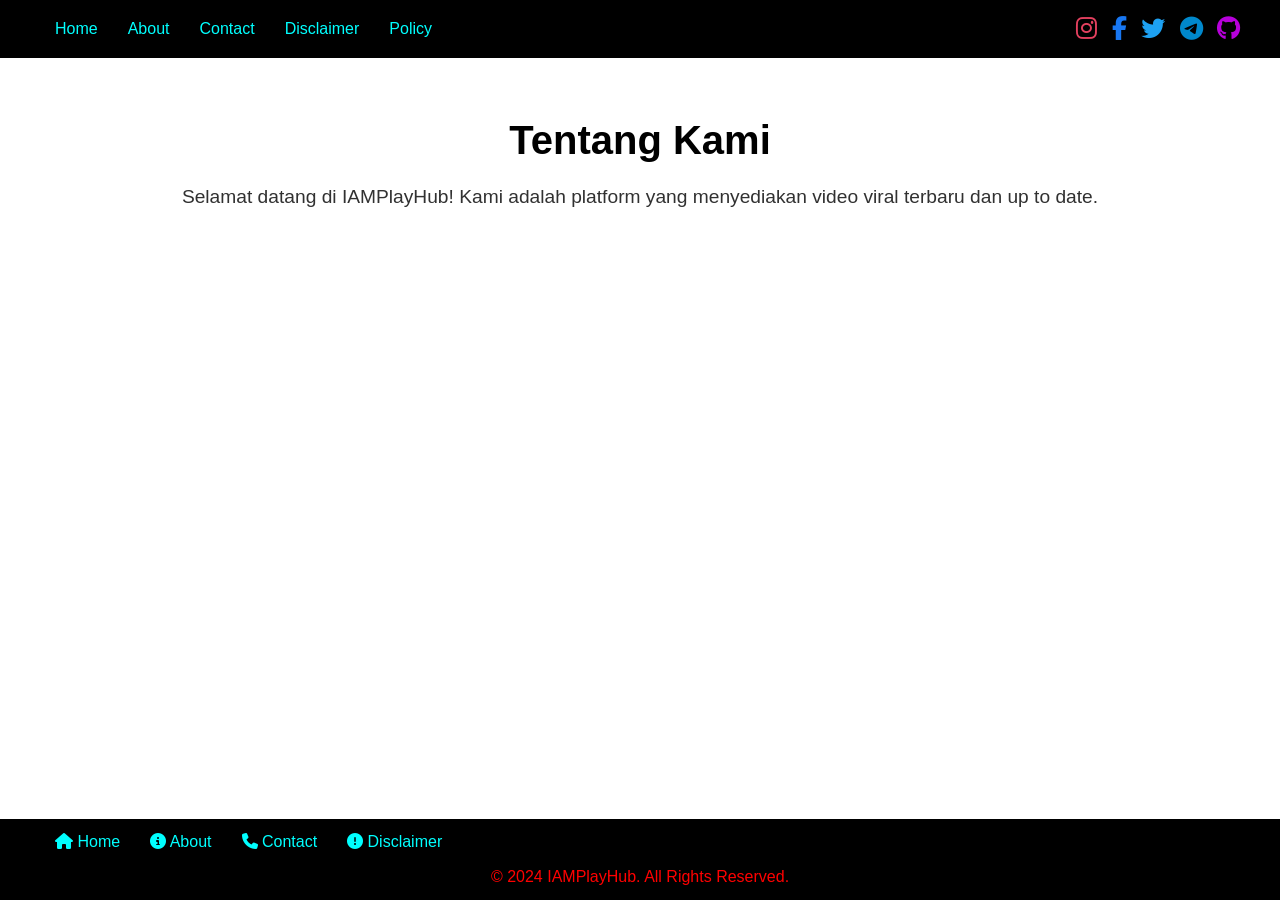
<file: about.html>
<!DOCTYPE html>
<html lang="id">
<head>
    <meta charset="UTF-8">
    <meta name="viewport" content="width=device-width, initial-scale=1.0">
    <title>Tentang Kami - IAMPlayHub</title>
    <link rel="icon" type="image/png" sizes="16x16" href="assets/favicon-16x16.png">
    <link rel="icon" type="image/png" sizes="32x32" href="assets/favicon-32x32.png">
    <link rel="apple-touch-icon" sizes="180x180" href="assets/apple-touch-icon.png">
    <link rel="icon" type="image/png" sizes="192x192" href="assets/android-chrome-192x192.png">
    <link rel="icon" type="image/png" sizes="512x512" href="assets/android-chrome-512x512.png">
    <link rel="icon" type="image/x-icon" href="assets/favicon.ico">
    <link rel="stylesheet" href="https://cdnjs.cloudflare.com/ajax/libs/font-awesome/6.4.0/css/all.min.css">
    <style>
        /* General Styles */
        body {
            margin: 0;
            font-family: Arial, sans-serif;
            line-height: 1.6;
            min-height: 100vh; /* Ensure the body covers the full viewport height */
            display: flex;
            flex-direction: column;
        }

        header {
            background: #000000;
            color: #ffffff;
        }

        .container {
            max-width: 1200px;
            margin: 0 auto;
            padding: 0 15px;
        }

        .menu-container {
            display: flex;
            align-items: center;
            justify-content: space-between;
            padding: 10px 0;
        }

        .menu-toggle {
            display: none;
            flex-direction: column;
            cursor: pointer;
            padding: 10px;
            transition: transform 0.3s ease, background 0.3s ease;
        }

        .menu-toggle:hover {
            transform: scale(1.1);
            background: rgba(255, 255, 255, 0.2);
            border-radius: 5px;
        }

        .menu-toggle .bar {
            background: #00ffff;
            height: 3px;
            width: 23px;
            margin: 2px 0;
            transition: transform 0.3s ease, opacity 0.3s ease;
        }

        nav {
            display: flex;
        }

        nav ul {
            display: flex;
            list-style: none;
            padding: 0;
            margin: 0;
        }

        nav ul li {
            margin: 0 15px;
        }

        nav ul li a {
            color: #00ffff;
            text-decoration: none;
        }
.social-icons a {
    color: #fff; /* Warna ikon default */
    margin-left: 10px; /* Jarak antara ikon */
    transition: color 0.3s ease, transform 0.3s ease; /* Transisi warna dan transformasi */
    font-size: 1.5rem; /* Ukuran ikon */
}
.social-icons a:hover {
    color: #ffdd57; /* Warna ikon saat hover */
    transform: scale(1.2); /* Membesarkan ikon saat hover */
}

.social-icons a.twitter {
    color: #1DA1F2; /* Warna biru Twitter */
}

.social-icons a.facebook {
    color: #1877F2; /* Warna biru Facebook */
}

.social-icons a.instagram {
    color: #E4405F; /* Warna merah muda Instagram */
}

.social-icons a.linkedin {
    color: #0A66C2; /* Warna biru LinkedIn */
}

.social-icons a.youtube {
    color: #FF0000; /* Warna merah YouTube */
}

.social-icons a.github {
    color: #b700db; /* Warna hitam GitHub */
}

.social-icons a.pinterest {
    color: #E60023; /* Warna merah Pinterest */
}

.social-icons a.snapchat {
    color: #FFFC00; /* Warna kuning Snapchat */
}

.social-icons a.reddit {
    color: #FF4500; /* Warna oranye Reddit */
}

.social-icons a.tumblr {
    color: #35465C; /* Warna biru gelap Tumblr */
}

.social-icons a.whatsapp {
    color: #25D366; /* Warna hijau WhatsApp */
}

.social-icons a.telegram {
    color: #0088CC; /* Warna biru Telegram */
}

.social-icons a.flickr {
    color: #FF0084; /* Warna merah Flickr */
}

.social-icons a.vimeo {
    color: #1AB7EA; /* Warna biru Vimeo */
}

.social-icons a.spotify {
    color: #1DB954; /* Warna hijau Spotify */
}

.social-icons a.tiktok {
    color: #000; /* Warna hitam TikTok */
}

.social-icons a:hover {
    color: #ffdd57;
    transform: scale(1.2);
}

        footer {
            background: #000000;
            color: #ff0000;
            padding: 10px 0;
            margin-top: auto; /* Push footer to the bottom */
            text-align: center; /* Center align the text in the footer */
        }

        footer nav ul {
            display: flex;
            justify-content: center;
            padding: 0;
            margin: 0;
        }

        footer nav ul li {
            margin: 0 15px;
        }

        footer nav ul li a {
            color: #00ffff;
            text-decoration: none;
        }

        footer p {
            margin: 10px 0 0 0;
        }

        @media (max-width: 768px) {
            .menu-toggle {
                display: flex;
            }

            nav {
                display: none;
                flex-direction: column;
                width: 100%;
                background: #000000;
                position: absolute;
                top: 50px;
                left: 0;
                z-index: 10; /* Added to ensure it appears above other content */
            }

            nav.active {
                display: flex;
            }

            nav ul {
                flex-direction: column;
            }

            nav ul li {
                margin: 10px 0;
                text-align: center;
            }

            /* Menu Toggle Animation */
            .menu-toggle.active .bar:nth-child(1) {
                transform: rotate(45deg) translate(5px, 6px);
            }

            .menu-toggle.active .bar:nth-child(2) {
                opacity: 0;
            }

            .menu-toggle.active .bar:nth-child(3) {
                transform: rotate(-45deg) translate(5px, -6px);
            }
        }

        /* Hero Section Styles */
        .hero {
            text-align: center;
            padding: 50px 0;
        }

        .hero h2 {
            margin: 0 0 10px 0;
            font-size: 2.5em;
        }

        .hero p {
            margin: 0;
            font-size: 1.2em;
            color: #313131;
        }
    </style>
</head>
<body>
    <header>
        <div class="container">
            <div class="menu-container">
                <div class="menu-toggle" id="menu-toggle">
                    <div class="bar"></div>
                    <div class="bar"></div>
                    <div class="bar"></div>
                </div>
                <nav id="nav-menu">
                    <ul>
                        <li><a href="index.html">Home</a></li>
                        <li><a href="about.html">About</a></li>
                        <li><a href="contact.html">Contact</a></li>
                        <li><a href="disclaimer.html">Disclaimer</a></li>
                        <li><a href="policy.html">Policy</a></li>
                    </ul>
                </nav>
                <div class="social-icons">
                    <a href="https://www.instagram.com/ilhamnjiir" target="_blank" class="instagram"><i class="fab fa-instagram"></i></a>
                    <a href="https://www.facebook.com/callmeilhamyahh" target="_blank" class="facebook"><i class="fab fa-facebook-f"></i></a>
                    <a href="https://twitter.com/_Callme_IAM" target="_blank" class="twitter"><i class="fab fa-twitter"></i></a>
                    <a href="https://t.me/CalllmeIAM" target="_blank" class="telegram"><i class="fab fa-telegram"></i></a>
                    <a href="https://github.com/CallmeIAM" target="_blank" class="github"><i class="fab fa-github"></i></a>
                </div>
            </div>
        </div>
    </header>
    <main>
        <div class="container">
            <section class="hero">
                <h2>Tentang Kami</h2>
                <p>Selamat datang di IAMPlayHub! Kami adalah platform yang menyediakan video viral terbaru dan up to date.</p>
            </section>
        </div>
    </main>
    <footer>
        <div class="container">
            <nav>
                <ul>
                    <li><a href="index.html"><i class="fas fa-home"></i> Home</a></li>
                    <li><a href="about.html"><i class="fas fa-info-circle"></i> About</a></li>
                    <li><a href="contact.html"><i class="fas fa-phone"></i> Contact</a></li>
                    <li><a href="disclaimer.html"><i class="fas fa-exclamation-circle"></i> Disclaimer</a></li>
                </ul>
            </nav>
            <p>&copy; 2024 IAMPlayHub. All Rights Reserved.</p>
        </div>
    </footer>
    <script>
        document.addEventListener('DOMContentLoaded', () => {
            console.log('Aplikasi Web Ilmodsofc Blog siap!');

            // Menu Toggle
            const menuToggle = document.getElementById('menu-toggle');
            const navMenu = document.getElementById('nav-menu');

            if (menuToggle && navMenu) {
                menuToggle.addEventListener('click', () => {
                    menuToggle.classList.toggle('active');
                    navMenu.classList.toggle('active');
                });
            } else {
                console.error('Menu toggle or nav menu element not found.');
            }
        });
    </script>
</body>
</html>
</file>
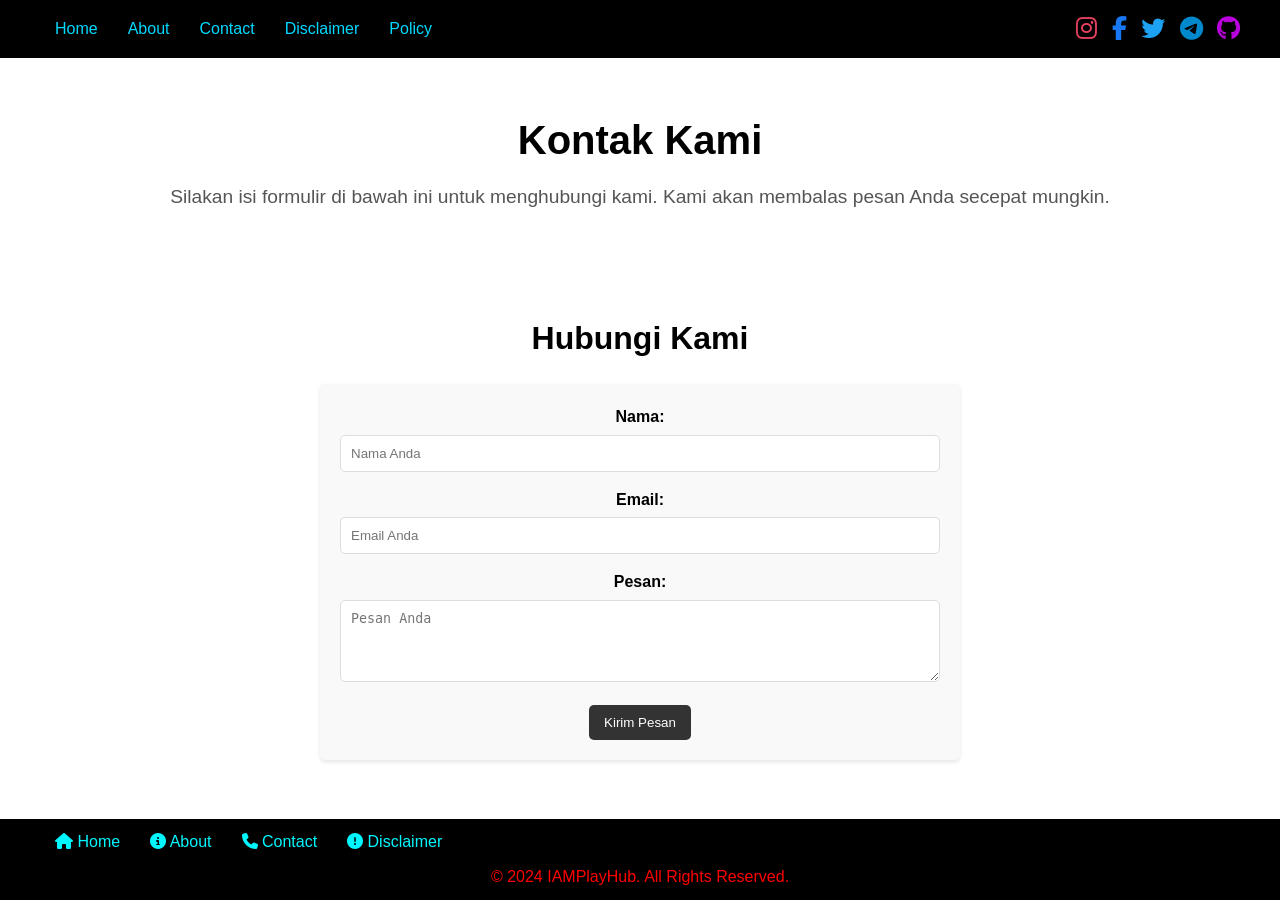
<file: contact.html>
<!DOCTYPE html>
<html lang="id">
<head>
    <meta charset="UTF-8">
    <meta name="viewport" content="width=device-width, initial-scale=1.0">
    <title>Kontak Kami - IAMPlayHub</title>
    <link rel="icon" type="image/png" sizes="16x16" href="assets/favicon-16x16.png">
    <link rel="icon" type="image/png" sizes="32x32" href="assets/favicon-32x32.png">
    <link rel="apple-touch-icon" sizes="180x180" href="assets/apple-touch-icon.png">
    <link rel="icon" type="image/png" sizes="192x192" href="assets/android-chrome-192x192.png">
    <link rel="icon" type="image/png" sizes="512x512" href="assets/android-chrome-512x512.png">
    <link rel="icon" type="image/x-icon" href="assets/favicon.ico">
    <link rel="stylesheet" href="https://cdnjs.cloudflare.com/ajax/libs/font-awesome/6.4.0/css/all.min.css">
    <style>
        /* General Styles */
        body {
            margin: 0;
            font-family: Arial, sans-serif;
            line-height: 1.6;
            min-height: 100vh; /* Ensure the body covers the full viewport height */
            display: flex;
            flex-direction: column;
        }

        header {
            background: #000000;
            color: #fff;
        }

        .container {
            max-width: 1200px;
            margin: 0 auto;
            padding: 0 15px;
        }

        .menu-container {
            display: flex;
            align-items: center;
            justify-content: space-between;
            padding: 10px 0;
        }

        .menu-toggle {
            display: none;
            flex-direction: column;
            cursor: pointer;
            padding: 10px;
            transition: transform 0.3s ease, background 0.3s ease;
        }

        .menu-toggle:hover {
            transform: scale(1.1);
            background: rgba(255, 255, 255, 0.2);
            border-radius: 5px;
        }

        .menu-toggle .bar {
            background: #00d9ff;
            height: 3px;
            width: 23px;
            margin: 2px 0;
            transition: transform 0.3s ease, opacity 0.3s ease;
        }

        nav {
            display: flex;
        }

        nav ul {
            display: flex;
            list-style: none;
            padding: 0;
            margin: 0;
        }

        nav ul li {
            margin: 0 15px;
        }

        nav ul li a {
            color: #00d9ff;
            text-decoration: none;
        }
.social-icons a {
    color: #fff; /* Warna ikon default */
    margin-left: 10px; /* Jarak antara ikon */
    transition: color 0.3s ease, transform 0.3s ease; /* Transisi warna dan transformasi */
    font-size: 1.5rem; /* Ukuran ikon */
}
.social-icons a:hover {
    color: #ffdd57; /* Warna ikon saat hover */
    transform: scale(1.2); /* Membesarkan ikon saat hover */
}

.social-icons a.twitter {
    color: #1DA1F2; /* Warna biru Twitter */
}

.social-icons a.facebook {
    color: #1877F2; /* Warna biru Facebook */
}

.social-icons a.instagram {
    color: #E4405F; /* Warna merah muda Instagram */
}

.social-icons a.linkedin {
    color: #0A66C2; /* Warna biru LinkedIn */
}

.social-icons a.youtube {
    color: #FF0000; /* Warna merah YouTube */
}

.social-icons a.github {
    color: #b700db; /* Warna hitam GitHub */
}

.social-icons a.pinterest {
    color: #E60023; /* Warna merah Pinterest */
}

.social-icons a.snapchat {
    color: #FFFC00; /* Warna kuning Snapchat */
}

.social-icons a.reddit {
    color: #FF4500; /* Warna oranye Reddit */
}

.social-icons a.tumblr {
    color: #35465C; /* Warna biru gelap Tumblr */
}

.social-icons a.whatsapp {
    color: #25D366; /* Warna hijau WhatsApp */
}

.social-icons a.telegram {
    color: #0088CC; /* Warna biru Telegram */
}

.social-icons a.flickr {
    color: #FF0084; /* Warna merah Flickr */
}

.social-icons a.vimeo {
    color: #1AB7EA; /* Warna biru Vimeo */
}

.social-icons a.spotify {
    color: #1DB954; /* Warna hijau Spotify */
}

.social-icons a.tiktok {
    color: #000; /* Warna hitam TikTok */
}

.social-icons a:hover {
    color: #ffdd57;
    transform: scale(1.2);
}

        footer {
            background: #000000;
            color: #ff0000;
            padding: 10px 0;
            margin-top: auto; /* Push footer to the bottom */
            text-align: center; /* Center align the text in the footer */
        }

        footer nav ul {
            display: flex;
            justify-content: center;
            padding: 0;
            margin: 0;
        }

        footer nav ul li {
            margin: 0 15px;
        }

        footer nav ul li a {
            color: #00f7ff;
            text-decoration: none;
        }

        footer p {
            margin: 10px 0 0 0;
        }

        /* Hero Section Styles */
        .hero {
            text-align: center;
            padding: 50px 0;
        }

        .hero h2 {
            margin: 0 0 10px 0;
            font-size: 2.5em;
        }

        .hero p {
            margin: 0;
            font-size: 1.2em;
            color: #555;
        }

        /* Contact Form Styles */
        .contact {
            text-align: center;
            padding: 50px 0;
        }

        .contact h2 {
            margin: 0 0 20px 0;
            font-size: 2em;
        }

        .contact-form {
            max-width: 600px;
            margin: 0 auto;
            background: #f9f9f9;
            padding: 20px;
            border-radius: 5px;
            box-shadow: 0 2px 4px rgba(0, 0, 0, 0.1);
        }

        .form-group {
            margin-bottom: 15px;
        }

        .form-group label {
            display: block;
            margin-bottom: 5px;
            font-weight: bold;
        }

        .form-group input,
        .form-group textarea {
            width: 100%;
            padding: 10px;
            border: 1px solid #ddd;
            border-radius: 5px;
            box-sizing: border-box;
        }

        .form-group textarea {
            resize: vertical;
        }

        .contact-form button {
            background: #333;
            color: #fff;
            padding: 10px 15px;
            border: none;
            border-radius: 5px;
            cursor: pointer;
            transition: background 0.3s ease;
        }

        .contact-form button:hover {
            background: #555;
        }

        @media (max-width: 768px) {
            .menu-toggle {
                display: flex;
            }

            nav {
                display: none;
                flex-direction: column;
                width: 100%;
                background: #000000;
                position: absolute;
                top: 50px;
                left: 0;
                z-index: 10; /* Added to ensure it appears above other content */
            }

            nav.active {
                display: flex;
            }

            nav ul {
                flex-direction: column;
            }

            nav ul li {
                margin: 10px 0;
                text-align: center;
            }

            /* Menu Toggle Animation */
            .menu-toggle.active .bar:nth-child(1) {
                transform: rotate(45deg) translate(5px, 6px);
            }

            .menu-toggle.active .bar:nth-child(2) {
                opacity: 0;
            }

            .menu-toggle.active .bar:nth-child(3) {
                transform: rotate(-45deg) translate(5px, -6px);
            }
        }
    </style>
</head>
<body>
    <header>
        <div class="container">
            <div class="menu-container">
                <div class="menu-toggle" id="menu-toggle">
                    <div class="bar"></div>
                    <div class="bar"></div>
                    <div class="bar"></div>
                </div>
                <nav id="nav-menu">
                    <ul>
                        <li><a href="index.html">Home</a></li>
                        <li><a href="about.html">About</a></li>
                        <li><a href="contact.html">Contact</a></li>
                        <li><a href="disclaimer.html">Disclaimer</a></li>
                        <li><a href="policy.html">Policy</a></li>
                    </ul>
                </nav>
                <div class="social-icons">
                    <a href="https://www.instagram.com/ilhamnjiir" target="_blank" class="instagram"><i class="fab fa-instagram"></i></a>
                    <a href="https://www.facebook.com/callmeilhamyahh" target="_blank" class="facebook"><i class="fab fa-facebook-f"></i></a>
                    <a href="https://twitter.com/_Callme_IAM" target="_blank" class="twitter"><i class="fab fa-twitter"></i></a>
                    <a href="https://t.me/CalllmeIAM" target="_blank" class="telegram"><i class="fab fa-telegram"></i></a>
                    <a href="https://github.com/CallmeIAM" target="_blank" class="github"><i class="fab fa-github"></i></a>
                </div>
            </div>
        </div>
    </header>
    <main>
        <div class="container">
            <section class="hero">
                <h2>Kontak Kami</h2>
                <p>Silakan isi formulir di bawah ini untuk menghubungi kami. Kami akan membalas pesan Anda secepat mungkin.</p>
            </section>
            <section class="contact">
                <h2>Hubungi Kami</h2>
                <form action="send_form.php" method="post" class="contact-form">
                    <div class="form-group">
                        <label for="name">Nama:</label>
                        <input type="text" id="name" name="name" placeholder="Nama Anda" required>
                    </div>
                    <div class="form-group">
                        <label for="email">Email:</label>
                        <input type="email" id="email" name="email" placeholder="Email Anda" required>
                    </div>
                    <div class="form-group">
                        <label for="message">Pesan:</label>
                        <textarea id="message" name="message" placeholder="Pesan Anda" rows="4" required></textarea>
                    </div>
                    <button type="submit">Kirim Pesan</button>
                </form>
            </section>
        </div>
    </main>
    <footer>
        <div class="container">
            <nav>
                <ul>
                    <li><a href="index.html"><i class="fas fa-home"></i> Home</a></li>
                    <li><a href="about.html"><i class="fas fa-info-circle"></i> About</a></li>
                    <li><a href="contact.html"><i class="fas fa-phone"></i> Contact</a></li>
                    <li><a href="disclaimer.html"><i class="fas fa-exclamation-circle"></i> Disclaimer</a></li>
                </ul>
            </nav>
            <p>&copy; 2024 IAMPlayHub. All Rights Reserved.</p>
        </div>
    </footer>
    <script>
        document.addEventListener('DOMContentLoaded', () => {
            console.log('Aplikasi Web Ilmodsofc Blog siap!');

            // Menu Toggle
            const menuToggle = document.getElementById('menu-toggle');
            const navMenu = document.getElementById('nav-menu');

            if (menuToggle && navMenu) {
                menuToggle.addEventListener('click', () => {
                    menuToggle.classList.toggle('active');
                    navMenu.classList.toggle('active');
                });
            } else {
                console.error('Menu toggle or nav menu element not found.');
            }
        });
    </script>
</body>
</html>
</file>
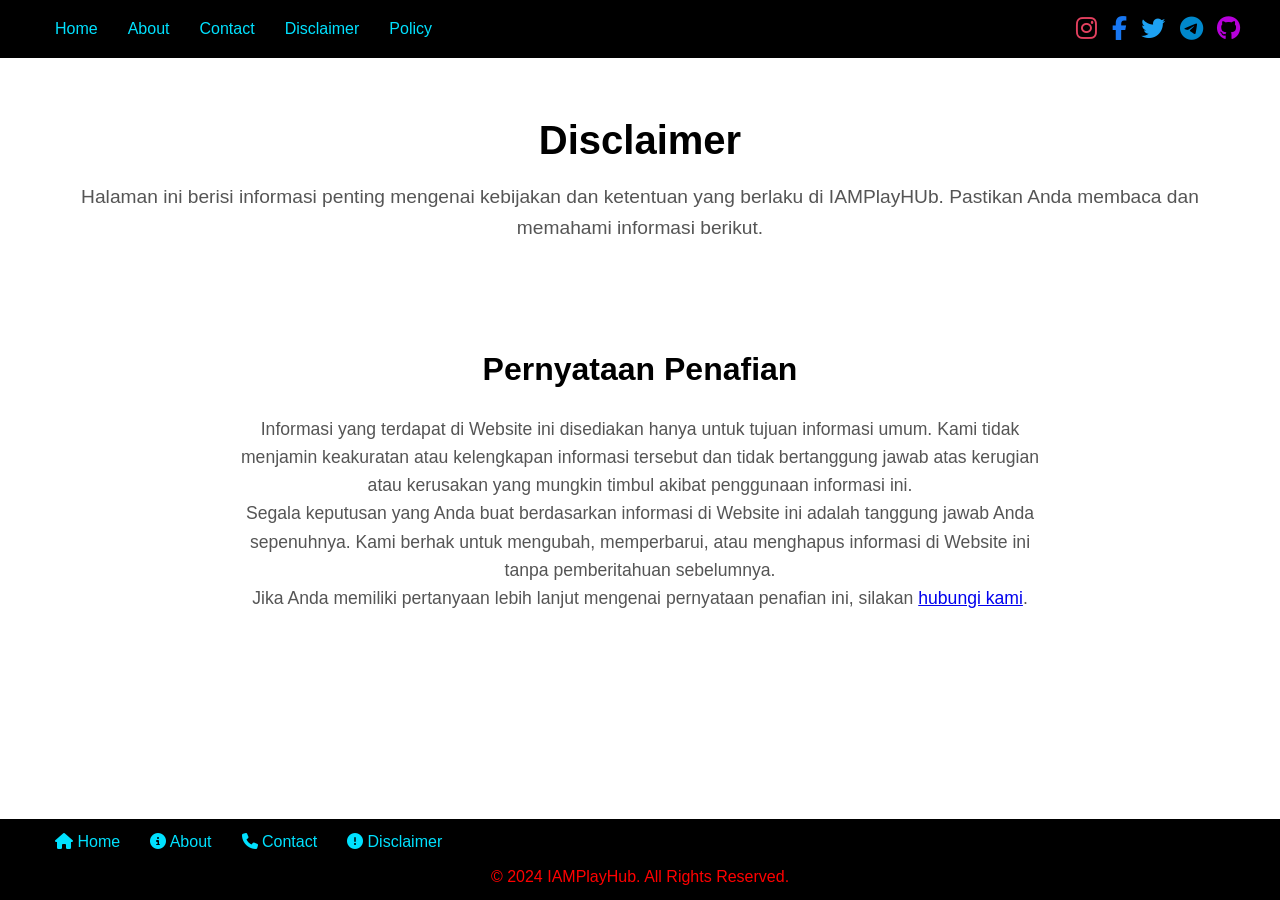
<file: disclaimer.html>
<!DOCTYPE html>
<html lang="id">
<head>
    <meta charset="UTF-8">
    <meta name="viewport" content="width=device-width, initial-scale=1.0">
    <title>Disclaimer - Ilmodsofc Blog</title>
    <link rel="icon" type="image/png" sizes="16x16" href="assets/favicon-16x16.png">
    <link rel="icon" type="image/png" sizes="32x32" href="assets/favicon-32x32.png">
    <link rel="apple-touch-icon" sizes="180x180" href="assets/apple-touch-icon.png">
    <link rel="icon" type="image/png" sizes="192x192" href="assets/android-chrome-192x192.png">
    <link rel="icon" type="image/png" sizes="512x512" href="assets/android-chrome-512x512.png">
    <link rel="icon" type="image/x-icon" href="assets/favicon.ico">
    <link rel="stylesheet" href="https://cdnjs.cloudflare.com/ajax/libs/font-awesome/6.4.0/css/all.min.css">
    <style>
        /* General Styles */
        body {
            margin: 0;
            font-family: Arial, sans-serif;
            line-height: 1.6;
            min-height: 100vh; /* Ensure the body covers the full viewport height */
            display: flex;
            flex-direction: column;
        }

        header {
            background: #000000;
            color: #fff;
        }

        .container {
            max-width: 1200px;
            margin: 0 auto;
            padding: 0 15px;
        }

        .menu-container {
            display: flex;
            align-items: center;
            justify-content: space-between;
            padding: 10px 0;
        }

        .menu-toggle {
            display: none;
            flex-direction: column;
            cursor: pointer;
            padding: 10px;
            transition: transform 0.3s ease, background 0.3s ease;
        }

        .menu-toggle:hover {
            transform: scale(1.1);
            background: rgba(255, 255, 255, 0.2);
            border-radius: 5px;
        }

        .menu-toggle .bar {
            background: #00e8f0;
            height: 3px;
            width: 23px;
            margin: 2px 0;
            transition: transform 0.3s ease, opacity 0.3s ease;
        }

        nav {
            display: flex;
        }

        nav ul {
            display: flex;
            list-style: none;
            padding: 0;
            margin: 0;
        }

        nav ul li {
            margin: 0 15px;
        }

        nav ul li a {
            color: #00e1ff;
            text-decoration: none;
        }
.social-icons a {
    color: #fff; /* Warna ikon default */
    margin-left: 10px; /* Jarak antara ikon */
    transition: color 0.3s ease, transform 0.3s ease; /* Transisi warna dan transformasi */
    font-size: 1.5rem; /* Ukuran ikon */
}
.social-icons a:hover {
    color: #ffdd57; /* Warna ikon saat hover */
    transform: scale(1.2); /* Membesarkan ikon saat hover */
}

.social-icons a.twitter {
    color: #1DA1F2; /* Warna biru Twitter */
}

.social-icons a.facebook {
    color: #1877F2; /* Warna biru Facebook */
}

.social-icons a.instagram {
    color: #E4405F; /* Warna merah muda Instagram */
}

.social-icons a.linkedin {
    color: #0A66C2; /* Warna biru LinkedIn */
}

.social-icons a.youtube {
    color: #FF0000; /* Warna merah YouTube */
}

.social-icons a.github {
    color: #b700db; /* Warna hitam GitHub */
}

.social-icons a.pinterest {
    color: #E60023; /* Warna merah Pinterest */
}

.social-icons a.snapchat {
    color: #FFFC00; /* Warna kuning Snapchat */
}

.social-icons a.reddit {
    color: #FF4500; /* Warna oranye Reddit */
}

.social-icons a.tumblr {
    color: #35465C; /* Warna biru gelap Tumblr */
}

.social-icons a.whatsapp {
    color: #25D366; /* Warna hijau WhatsApp */
}

.social-icons a.telegram {
    color: #0088CC; /* Warna biru Telegram */
}

.social-icons a.flickr {
    color: #FF0084; /* Warna merah Flickr */
}

.social-icons a.vimeo {
    color: #1AB7EA; /* Warna biru Vimeo */
}

.social-icons a.spotify {
    color: #1DB954; /* Warna hijau Spotify */
}

.social-icons a.tiktok {
    color: #000; /* Warna hitam TikTok */
}

.social-icons a:hover {
            color: #ffdd57;
            transform: scale(1.2);
        }

        footer {
            background: #000000;
            color: #ff0000;
            padding: 10px 0;
            margin-top: auto; /* Push footer to the bottom */
            text-align: center; /* Center align the text in the footer */
        }

        footer nav ul {
            display: flex;
            justify-content: center;
            padding: 0;
            margin: 0;
        }

        footer nav ul li {
            margin: 0 15px;
        }

        footer nav ul li a {
            color: #00e1ff;
            text-decoration: none;
        }

        footer p {
            margin: 10px 0 0 0;
        }

        /* Hero Section Styles */
        .hero {
            text-align: center;
            padding: 50px 0;
        }

        .hero h2 {
            margin: 0 0 10px 0;
            font-size: 2.5em;
        }

        .hero p {
            margin: 0;
            font-size: 1.2em;
            color: #555;
        }

        /* Disclaimer Section Styles */
        .disclaimer {
            text-align: center;
            padding: 50px 0;
        }

        .disclaimer h2 {
            margin: 0 0 20px 0;
            font-size: 2em;
        }

        .disclaimer p {
            margin: 0;
            font-size: 1.1em;
            color: #555;
            line-height: 1.6;
            max-width: 800px;
            margin: 0 auto;
        }

        @media (max-width: 768px) {
            .menu-toggle {
                display: flex;
            }

            nav {
                display: none;
                flex-direction: column;
                width: 100%;
                background: #000000;
                position: absolute;
                top: 50px;
                left: 0;
                z-index: 10; /* Added to ensure it appears above other content */
            }

            nav.active {
                display: flex;
            }

            nav ul {
                flex-direction: column;
            }

            nav ul li {
                margin: 10px 0;
                text-align: center;
            }

            /* Menu Toggle Animation */
            .menu-toggle.active .bar:nth-child(1) {
                transform: rotate(45deg) translate(5px, 6px);
            }

            .menu-toggle.active .bar:nth-child(2) {
                opacity: 0;
            }

            .menu-toggle.active .bar:nth-child(3) {
                transform: rotate(-45deg) translate(5px, -6px);
            }
        }
    </style>
</head>
<body>
    <header>
        <div class="container">
            <div class="menu-container">
                <div class="menu-toggle" id="menu-toggle">
                    <div class="bar"></div>
                    <div class="bar"></div>
                    <div class="bar"></div>
                </div>
                <nav id="nav-menu">
                    <ul>
                        <li><a href="index.html">Home</a></li>
                        <li><a href="about.html">About</a></li>
                        <li><a href="contact.html">Contact</a></li>
                        <li><a href="disclaimer.html">Disclaimer</a></li>
                        <li><a href="policy.html">Policy</a></li>
                    </ul>
                </nav>
                <div class="social-icons">
                    <a href="https://www.instagram.com/ilhamnjiir" target="_blank" class="instagram"><i class="fab fa-instagram"></i></a>
                    <a href="https://www.facebook.com/callmeilhamyahh" target="_blank" class="facebook"><i class="fab fa-facebook-f"></i></a>
                    <a href="https://twitter.com/_Callme_IAM" target="_blank" class="twitter"><i class="fab fa-twitter"></i></a>
                    <a href="https://t.me/CalllmeIAM" target="_blank" class="telegram"><i class="fab fa-telegram"></i></a>
                    <a href="https://github.com/CallmeIAM" target="_blank" class="github"><i class="fab fa-github"></i></a>
                </div>
            </div>
        </div>
    </header>
    <main>
        <div class="container">
            <section class="hero">
                <h2>Disclaimer</h2>
                <p>Halaman ini berisi informasi penting mengenai kebijakan dan ketentuan yang berlaku di IAMPlayHUb. Pastikan Anda membaca dan memahami informasi berikut.</p>
            </section>
            <section class="disclaimer">
                <h2>Pernyataan Penafian</h2>
                <p>Informasi yang terdapat di Website ini disediakan hanya untuk tujuan informasi umum. Kami tidak menjamin keakuratan atau kelengkapan informasi tersebut dan tidak bertanggung jawab atas kerugian atau kerusakan yang mungkin timbul akibat penggunaan informasi ini.</p>
                <p>Segala keputusan yang Anda buat berdasarkan informasi di Website ini adalah tanggung jawab Anda sepenuhnya. Kami berhak untuk mengubah, memperbarui, atau menghapus informasi di Website ini tanpa pemberitahuan sebelumnya.</p>
                <p>Jika Anda memiliki pertanyaan lebih lanjut mengenai pernyataan penafian ini, silakan <a href="contact.html">hubungi kami</a>.</p>
            </section>
        </div>
    </main>
    <footer>
        <div class="container">
            <nav>
                <ul>
                    <li><a href="index.html"><i class="fas fa-home"></i> Home</a></li>
                    <li><a href="about.html"><i class="fas fa-info-circle"></i> About</a></li>
                    <li><a href="contact.html"><i class="fas fa-phone"></i> Contact</a></li>
                    <li><a href="disclaimer.html"><i class="fas fa-exclamation-circle"></i> Disclaimer</a></li>
                </ul>
            </nav>
            <p>&copy; 2024 IAMPlayHub. All Rights Reserved.</p>
        </div>
    </footer>
    <script>
        document.addEventListener('DOMContentLoaded', () => {
            console.log('Aplikasi Web Ilmodsofc Blog siap!');

            // Menu Toggle
            const menuToggle = document.getElementById('menu-toggle');
            const navMenu = document.getElementById('nav-menu');

            if (menuToggle && navMenu) {
                menuToggle.addEventListener('click', () => {
                    menuToggle.classList.toggle('active');
                    navMenu.classList.toggle('active');
                });
            } else {
                console.error('Menu toggle or nav menu element not found.');
            }
        });
    </script>
</body>
</html>
</file>
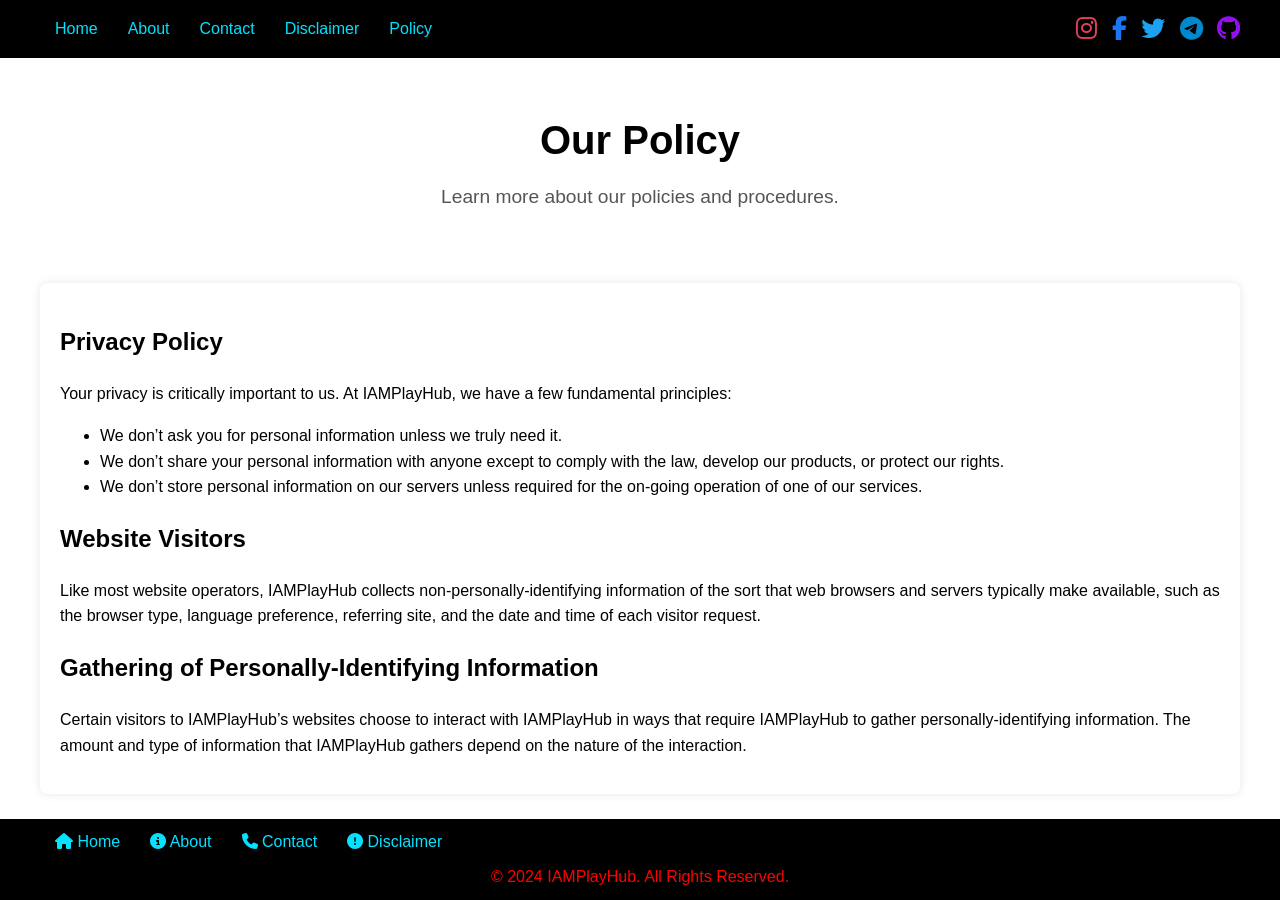
<file: policy.html>
<!DOCTYPE html>
<html lang="en">
<head>
    <meta charset="UTF-8">
    <meta name="viewport" content="width=device-width, initial-scale=1.0">
    <title>Policy - IAMPlayHub</title>
    <link rel="icon" type="image/png" sizes="16x16" href="assets/favicon-16x16.png">
    <link rel="icon" type="image/png" sizes="32x32" href="assets/favicon-32x32.png">
    <link rel="apple-touch-icon" sizes="180x180" href="assets/apple-touch-icon.png">
    <link rel="icon" type="image/png" sizes="192x192" href="assets/android-chrome-192x192.png">
    <link rel="icon" type="image/png" sizes="512x512" href="assets/android-chrome-512x512.png">
    <link rel="icon" type="image/x-icon" href="assets/favicon.ico">
    <link rel="stylesheet" href="https://cdnjs.cloudflare.com/ajax/libs/font-awesome/6.4.0/css/all.min.css">
    <style>
        /* General Styles */
        body {
            margin: 0;
            font-family: Arial, sans-serif;
            line-height: 1.6;
            min-height: 100vh; /* Ensure the body covers the full viewport height */
            display: flex;
            flex-direction: column;
        }

        header {
            background: #000000;
            color: #fff;
        }

        .container {
            max-width: 1200px;
            margin: 0 auto;
            padding: 0 15px;
        }

        .menu-container {
            display: flex;
            align-items: center;
            justify-content: space-between;
            padding: 10px 0;
        }

        .menu-toggle {
            display: none;
            flex-direction: column;
            cursor: pointer;
            padding: 10px;
            transition: transform 0.3s ease, background 0.3s ease;
        }

        .menu-toggle:hover {
            transform: scale(1.1);
            background: rgba(255, 255, 255, 0.2);
            border-radius: 5px;
        }

        .menu-toggle .bar {
            background: #00d9ff;
            height: 3px;
            width: 23px;
            margin: 2px 0;
            transition: transform 0.3s ease, opacity 0.3s ease;
        }

        nav {
            display: flex;
        }

        nav ul {
            display: flex;
            list-style: none;
            padding: 0;
            margin: 0;
        }

        nav ul li {
            margin: 0 15px;
        }

        nav ul li a {
            color: #00e1ff;
            text-decoration: none;
        }

        .social-icons a {
            color: #fff; /* Warna ikon default */
            margin-left: 10px; /* Jarak antara ikon */
            transition: color 0.3s ease, transform 0.3s ease; /* Transisi warna dan transformasi */
            font-size: 1.5rem; /* Ukuran ikon */
        }

        .social-icons a {
            color: #fff; /* Warna ikon default */
            margin-left: 10px; /* Jarak antara ikon */
            transition: color 0.3s ease, transform 0.3s ease; /* Transisi warna dan transformasi */
            font-size: 1.5rem; /* Ukuran ikon */
        }

        .social-icons a:hover {
            color: #ffdd57; /* Warna ikon saat hover */
            transform: scale(1.2); /* Membesarkan ikon saat hover */
        }

        .social-icons a.twitter {
            color: #1DA1F2; /* Warna biru Twitter */
        }

        .social-icons a.facebook {
            color: #1877F2; /* Warna biru Facebook */
        }

        .social-icons a.instagram {
            color: #E4405F; /* Warna merah muda Instagram */
        }

        .social-icons a.linkedin {
            color: #0A66C2; /* Warna biru LinkedIn */
        }

        .social-icons a.youtube {
            color: #FF0000; /* Warna merah YouTube */
        }

        .social-icons a.github {
            color: #9510ee; /* Warna hitam GitHub */
        }

        .social-icons a.pinterest {
            color: #E60023; /* Warna merah Pinterest */
        }

        .social-icons a.snapchat {
            color: #FFFC00; /* Warna kuning Snapchat */
        }

        .social-icons a.reddit {
            color: #FF4500; /* Warna oranye Reddit */
        }

        .social-icons a.tumblr {
            color: #35465C; /* Warna biru gelap Tumblr */
        }

        .social-icons a.whatsapp {
            color: #25D366; /* Warna hijau WhatsApp */
        }

        .social-icons a.telegram {
            color: #0088CC; /* Warna biru Telegram */
        }

        .social-icons a.flickr {
            color: #FF0084; /* Warna merah Flickr */
        }

        .social-icons a.vimeo {
            color: #1AB7EA; /* Warna biru Vimeo */
        }

        .social-icons a.spotify {
            color: #1DB954; /* Warna hijau Spotify */
        }

        .social-icons a.tiktok {
            color: #000; /* Warna hitam TikTok */
        }

        .social-icons a:hover {
            color: #ffdd57;
            transform: scale(1.2);
        }

        footer {
            background: #000000;
            color: #ff0000;
            padding: 10px 0;
            margin-top: auto; /* Push footer to the bottom */
            text-align: center; /* Center align the text in the footer */
        }

        footer nav ul {
            display: flex;
            justify-content: center;
            padding: 0;
            margin: 0;
        }

        footer nav ul li {
            margin: 0 15px;
        }

        footer nav ul li a {
            color: #05e2ff;
            text-decoration: none;
        }

        footer p {
            margin: 10px 0 0 0;
        }

        @media (max-width: 768px) {
            .menu-toggle {
                display: flex;
            }

            nav {
                display: none;
                flex-direction: column;
                width: 100%;
                background: #000000;
                position: absolute;
                top: 50px;
                left: 0;
                z-index: 10; /* Added to ensure it appears above other content */
            }

            nav.active {
                display: flex;
            }

            nav ul {
                flex-direction: column;
            }

            nav ul li {
                margin: 10px 0;
                text-align: center;
            }

            /* Menu Toggle Animation */
            .menu-toggle.active .bar:nth-child(1) {
                transform: rotate(45deg) translate(5px, 6px);
            }

            .menu-toggle.active .bar:nth-child(2) {
                opacity: 0;
            }

            .menu-toggle.active .bar:nth-child(3) {
                transform: rotate(-45deg) translate(5px, -6px);
            }
        }

        /* Hero Section Styles */
        .hero {
            text-align: center;
            padding: 50px 0;
        }

        .hero h2 {
            margin: 0 0 10px 0;
            font-size: 2.5em;
        }

        .hero p {
            margin: 0;
            font-size: 1.2em;
            color: #555;
        }
        
        .content {
            padding: 20px;
            background: #ffffff;
            margin: 20px 0;
            border-radius: 8px;
            box-shadow: 0 0 10px rgba(0, 0, 0, 0.1);
        }
    </style>
</head>
<body>
    <header>
        <div class="container">
            <div class="menu-container">
                <div class="menu-toggle" id="menu-toggle">
                    <div class="bar"></div>
                    <div class="bar"></div>
                    <div class="bar"></div>
                </div>
                <nav id="nav-menu">
                    <ul>
                        <li><a href="index.html">Home</a></li>
                        <li><a href="about.html">About</a></li>
                        <li><a href="contact.html">Contact</a></li>
                        <li><a href="disclaimer.html">Disclaimer</a></li>
                        <li><a href="policy.html">Policy</a></li>
                    </ul>
                </nav>
                <div class="social-icons">
                    <a href="https://www.instagram.com/ilhamnjiir" target="_blank" class="instagram"><i class="fab fa-instagram"></i></a>
                    <a href="https://www.facebook.com/callmeilhamyahh" target="_blank" class="facebook"><i class="fab fa-facebook-f"></i></a>
                    <a href="https://twitter.com/_Callme_IAM" target="_blank" class="twitter"><i class="fab fa-twitter"></i></a>
                    <a href="https://t.me/CalllmeIAM" target="_blank" class="telegram"><i class="fab fa-telegram"></i></a>
                    <a href="https://github.com/CallmeIAM" target="_blank" class="github"><i class="fab fa-github"></i></a>
                </div>
            </div>
        </div>
    </header>
    <main>
        <div class="container">
            <section class="hero">
                <h2>Our Policy</h2>
                <p>Learn more about our policies and procedures.</p>
            </section>
            <div class="content">
                <h2>Privacy Policy</h2>
                <p>Your privacy is critically important to us. At IAMPlayHub, we have a few fundamental principles:</p>
                <ul>
                    <li>We don’t ask you for personal information unless we truly need it.</li>
                    <li>We don’t share your personal information with anyone except to comply with the law, develop our products, or protect our rights.</li>
                    <li>We don’t store personal information on our servers unless required for the on-going operation of one of our services.</li>
                </ul>
                <h2>Website Visitors</h2>
                <p>Like most website operators, IAMPlayHub collects non-personally-identifying information of the sort that web browsers and servers typically make available, such as the browser type, language preference, referring site, and the date and time of each visitor request.</p>
                <h2>Gathering of Personally-Identifying Information</h2>
                <p>Certain visitors to IAMPlayHub’s websites choose to interact with IAMPlayHub in ways that require IAMPlayHub to gather personally-identifying information. The amount and type of information that IAMPlayHub gathers depend on the nature of the interaction.</p>
                <!-- Add more policy sections as needed -->
            </div>
        </div>
    </main>
    <footer>
        <div class="container">
            <nav>
                <ul>
                    <li><a href="index.html"><i class="fas fa-home"></i> Home</a></li>
                    <li><a href="about.html"><i class="fas fa-info-circle"></i> About</a></li>
                    <li><a href="contact.html"><i class="fas fa-phone"></i> Contact</a></li>
                    <li><a href="disclaimer.html"><i class="fas fa-exclamation-circle"></i> Disclaimer</a></li>
                </ul>
            </nav>
            <p>&copy; 2024 IAMPlayHub. All Rights Reserved.</p>
        </div>
    </footer>
    <script>
        document.addEventListener('DOMContentLoaded', function() {
            var menuToggle = document.getElementById('menu-toggle');
            var navMenu = document.getElementById('nav-menu');

            menuToggle.addEventListener('click', function() {
                navMenu.classList.toggle('active');
                menuToggle.classList.toggle('active');
            });
        });
    </script>
</body>
</html>
</file>
